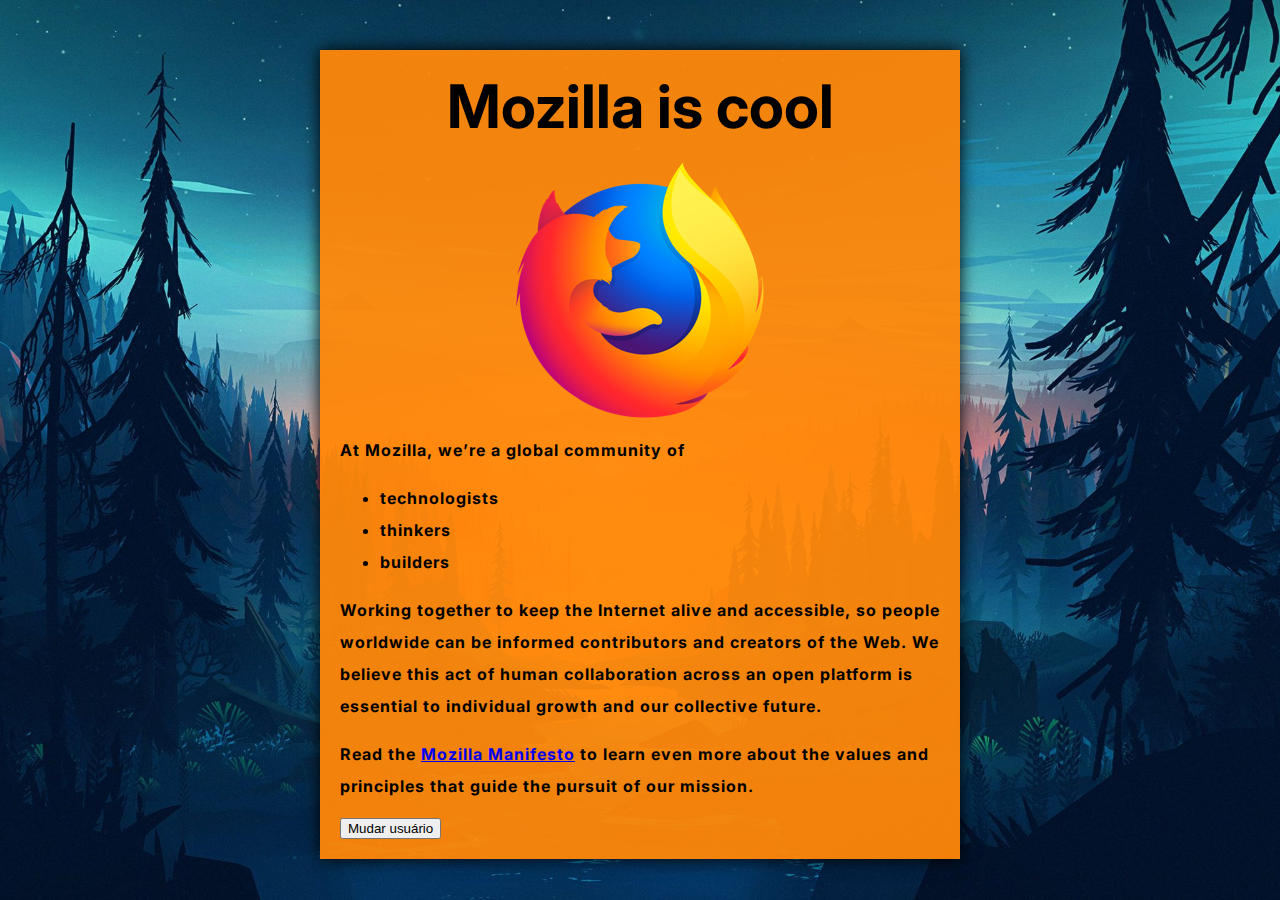
<file: Efeito no titulo/index.html>
<!DOCTYPE html>
<html lang="pt-br">
<head>
    <meta charset="UTF-8">
    <meta http-equiv="X-UA-Compatible" content="IE=edge">
    <meta name="viewport" content="width=device-width, initial-scale=1.0">
    <title>Learn</title>

    <link href="https://fonts.googleapis.com/css2?family=Inter:wght@700&display=swap" rel="stylesheet">
    <link href="https://fonts.googleapis.com/css2?family=Inter&display=swap" rel="stylesheet">

    <link rel="stylesheet" href="estilos/style.css">
</head>
<body>
    <h1>Mozilla is cool</h1>

    <img src="imagens/firefox-icon.png" alt="Logo do firefox">

    <p>At Mozilla, we’re a global community of</p>

    <ul> 
        <li>technologists</li>
        <li>thinkers</li>
        <li>builders</li>
    </ul>

    <p>Working together to keep the Internet alive and accessible, so people worldwide can be informed contributors and creators of the Web. We believe this act of human collaboration across an open platform is essential to individual growth and our collective future.</p>

    <p>Read the <a href="https://www.mozilla.org/en-US/about/manifesto/">Mozilla Manifesto</a> to learn even more about the values and principles that guide the pursuit of our mission.</p>

    <button>Mudar usuário</button>

    <script src="scripts/main.js"></script>
</body>
</html>
</file>
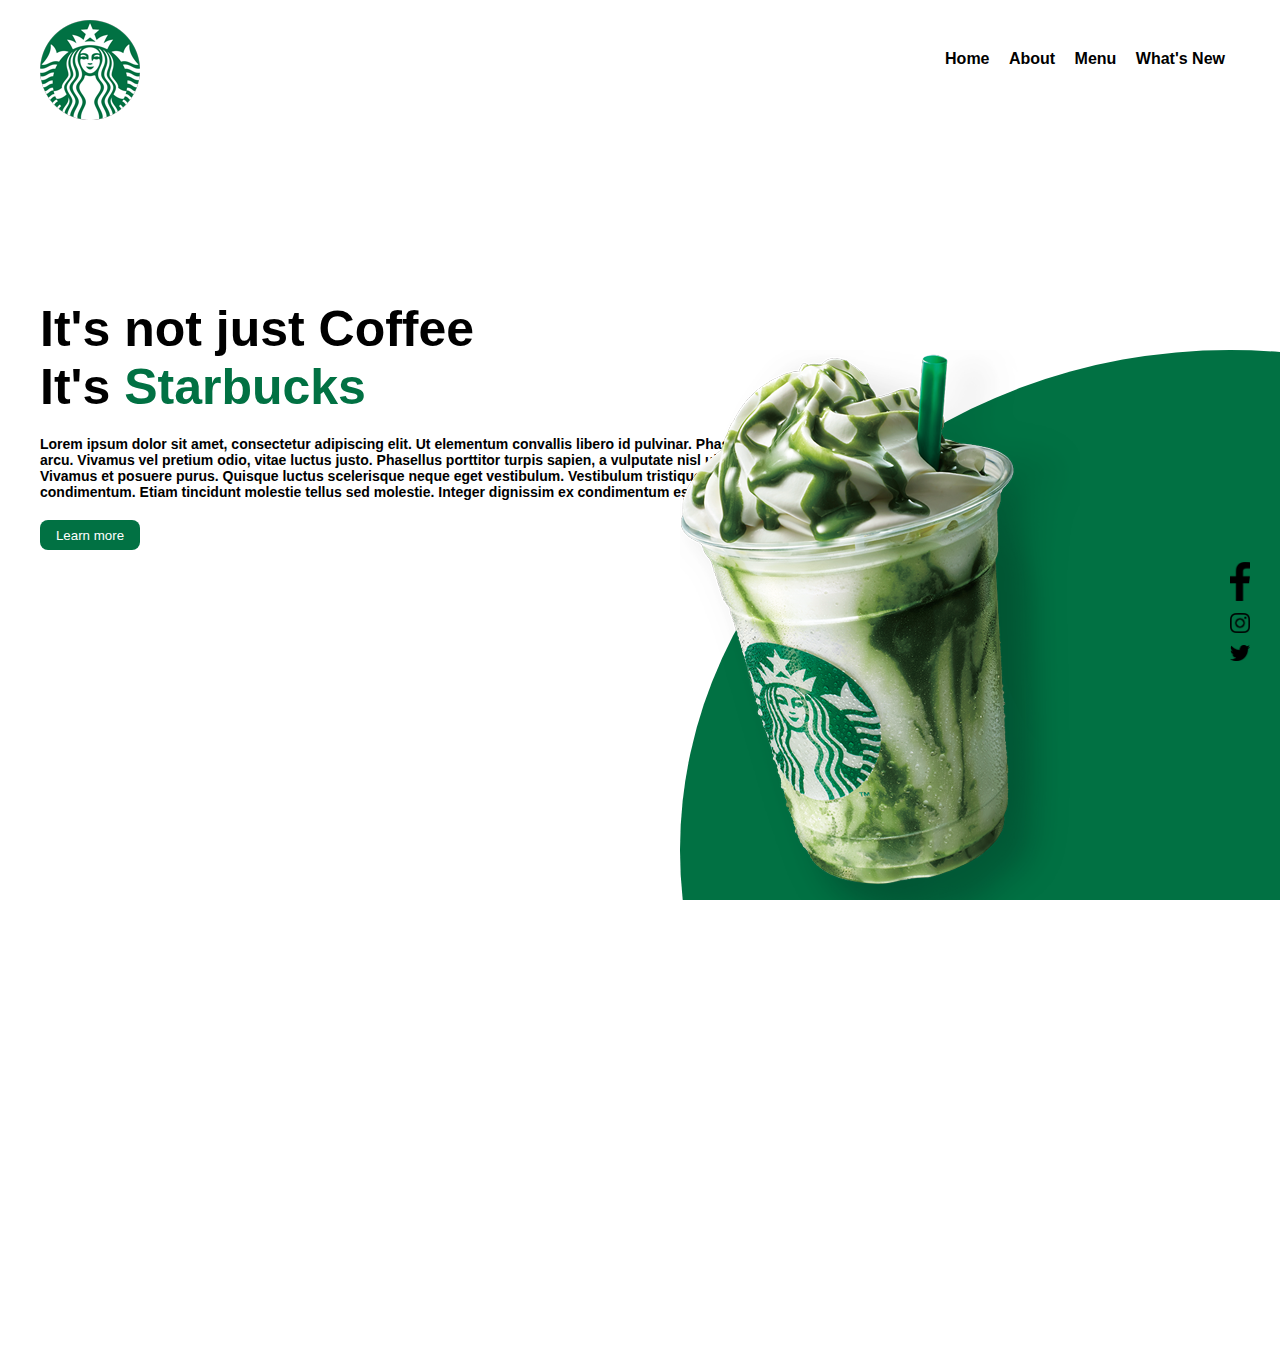
<file: Starbucks/index.html>
<!DOCTYPE html>
<html lang="pt-br">
<head>
    <meta charset="UTF-8">
    <meta http-equiv="X-UA-Compatible" content="IE=edge">
    <meta name="viewport" content="width=device-width, initial-scale=1.0">
    <title>Starbucks Coffee</title>

    <link rel="stylesheet" href="estilos/style.css">
</head>
<body>
    <header>
        <div class="center">
            <div class="logo"><img src="imagens/logo.png"></div> <!--Logo-->
            <div class="menu">
                <a href="#">Home</a>
                <a href="#">About</a>
                <a href="#">Menu</a>
                <a href="#">What's New</a>
            </div><!--menu-->
        </div><!--center-->
    </header>
    <section class="sobre">
        <div class="extras">
            <img src="imagens/img1.png" alt="">
            <div class="social-media">
                <a href=""><img src="imagens/facebook.png"></a>
                <a href=""><img src="imagens/instagram.png"></a>
                <a href=""><img src="imagens/twitter.png"></a>
            </div><!--social-media-->
        </div> <!--extras-->
        <div class="center">
            <div class="texto-sobre">
                <h1>It's not just Coffee</br>It's <span style="color: #017143;">Starbucks</span></h1>
                <p>Lorem ipsum dolor sit amet, consectetur adipiscing elit. Ut elementum convallis libero id pulvinar.
                Phasellus vel arcu arcu. Vivamus vel pretium odio, vitae luctus justo. Phasellus porttitor turpis sapien, a vulputate nisl ultricies sed. Vivamus et posuere purus.   Quisque luctus scelerisque neque eget vestibulum. Vestibulum tristique posuere condimentum. Etiam tincidunt molestie tellus sed molestie. Integer dignissim ex condimentum est gravida convallis.</p>
                <button>Learn more</button>
            </div><!--texto-sobre-->
        </div> <!--center-->
    </section> <!--sobre-->
</body>
</html>
</file>
<file: Efeito no titulo/estilos/style.css>
html{
    background-image: url(../imagens/wallpaper.jpg);
    background-size: cover;
    height: 100%;
    background-position: center top;
    background-repeat: no-repeat;
    font-weight: bold;
}

body{
    background-color: rgba(255, 135, 8, .95);
    width: 600px;
    margin: 50px auto;
    padding: 0 20px 20px 20px;
    box-shadow: 0 0 1em black;
}

h1{
    font-family: 'Inter', sans-serif;
    font-size: 60px;
    text-align: center;
    margin: 0;
    padding: 20px 0;
    color: #000000;
}

img{
    display: block;
    margin: 0 auto;
}

p, li{
    font-family: 'Inter', arial;
    font-size: 16px;
    color: rgb(0, 0, 0);
    line-height: 2;
    letter-spacing: 1px;
}
</file>
<file: Starbucks/estilos/style.css>
*{
    margin: 0;
    padding: 0;
    box-sizing: border-box;
    font-family: Verdana, Geneva, Tahoma, sans-serif;
}

.center{
    display: flex;
    flex-wrap: wrap;
    max-width: 1200px;
    margin: 0 auto;
    padding: 0 auto;
}

html, body{
    height: 100%;
    overflow-y: hidden;
    overflow-x: hidden;
}

header{
    height: 200px;
    padding: 20px 0;
}

.logo{
    width: 50%;
}

.menu{
    padding-top: 30px;
    width: 50%;
    text-align: right;
}

.menu a{
    color: black;
    text-decoration: none;
    font-weight: bold;
    margin-right: 15px;
}

section.sobre{
    height: calc(100% - 200px);
    position: relative;
}

.extras{
    position: absolute;
    bottom: -450px;
    right: -500px;
    width: 1100px;
    height: 1000px;
    border-radius: 50%;
    background-color: #017143;
}

.social-media{
    position: absolute;
    right: 530px;
    top: 200px;
}

.social-media img{
    display: block;
    width: 20px;
    margin: 12px 0;
}

.texto-sobre{
    margin-top: 100px;
}
.texto-sobre h1{
    font-size: 50px;
}

.texto-sobre p{
    margin: 20px 0;
    color: black;
    font-size: 14px;
    font-weight: bold;
    max-width: 800px;
}

.texto-sobre button{
    border: 0;
    background-color: #017143;
    color: white;
    border-radius: 8px;
    width: 100px;
    height: 30px;
    cursor: pointer;
}
</file>
